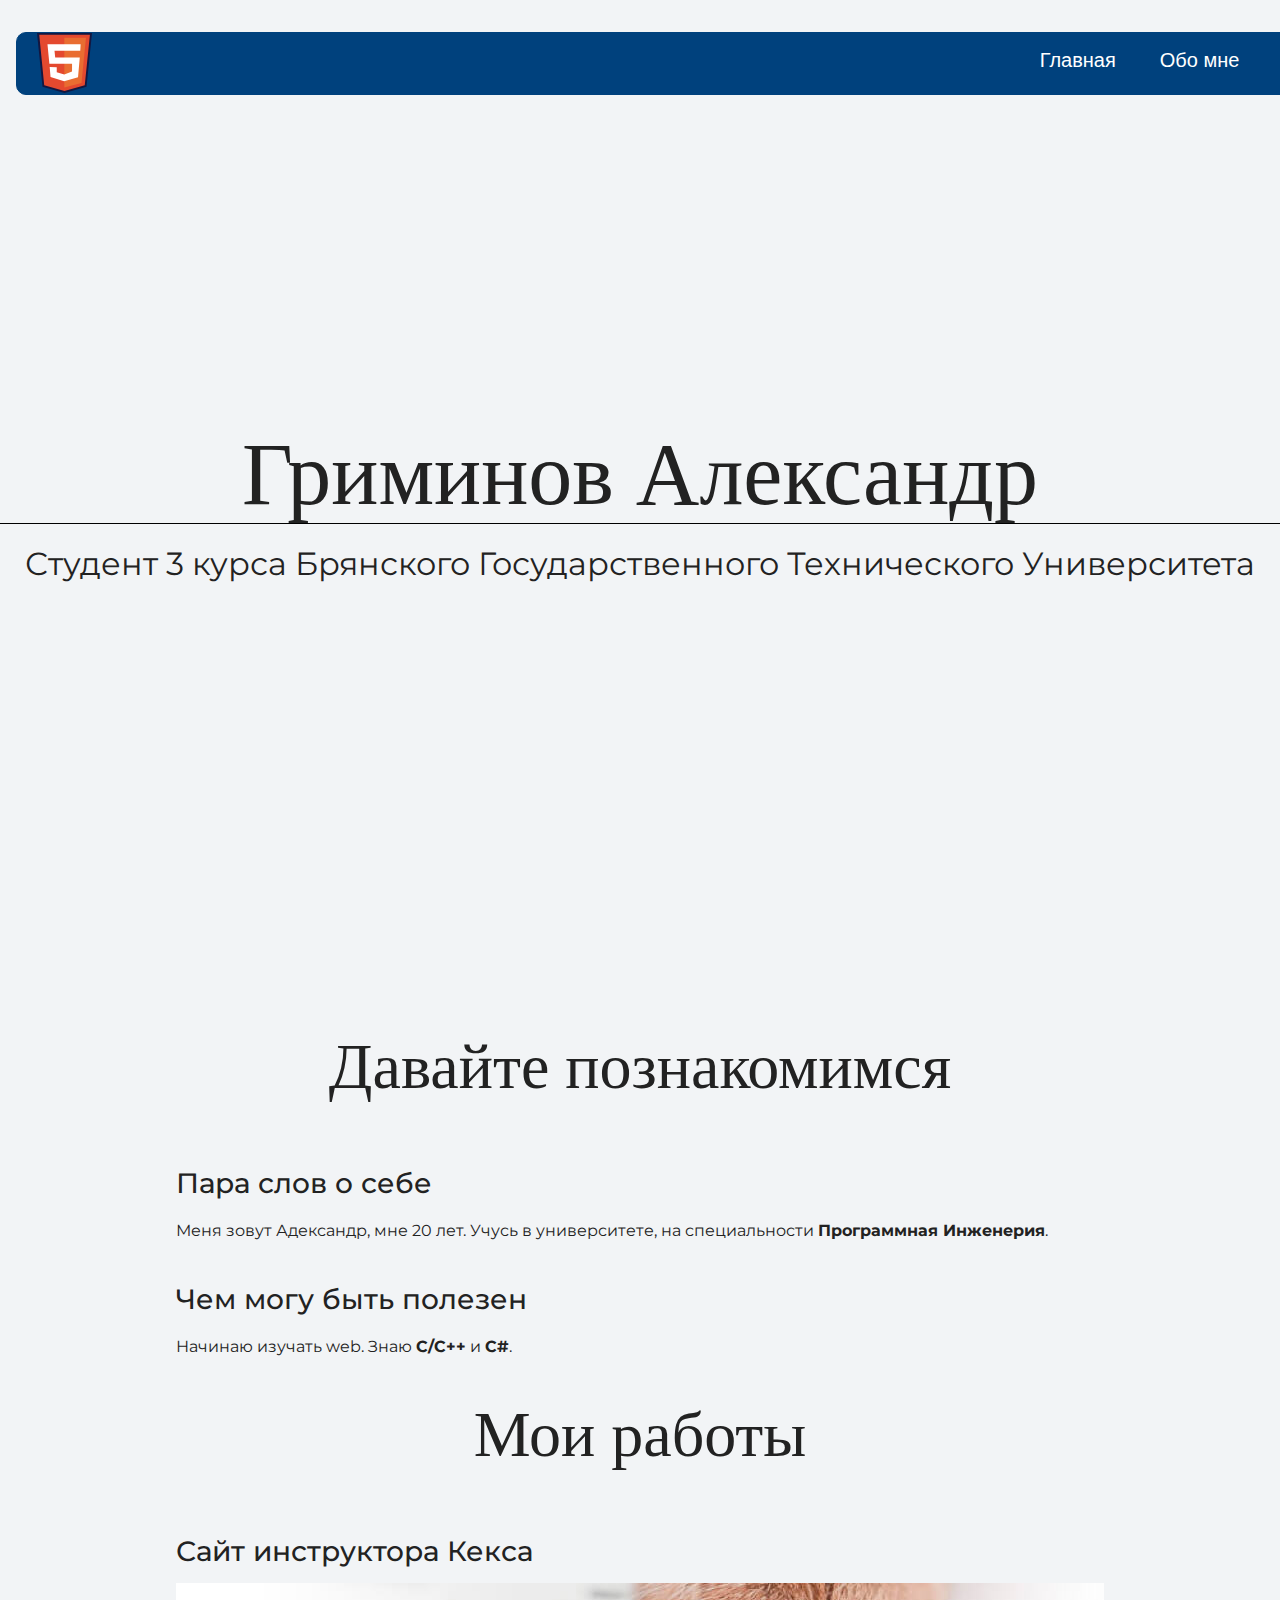
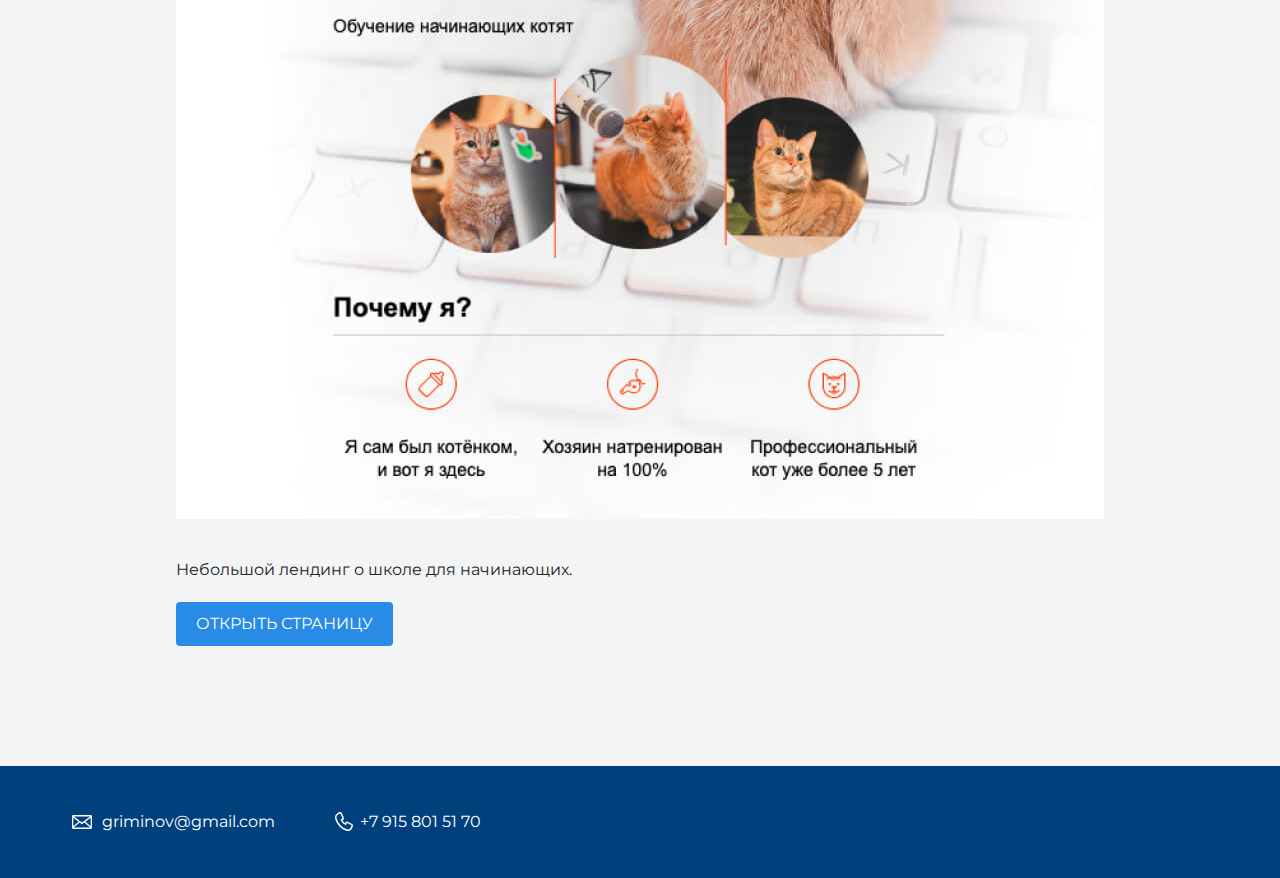
<file: index.html>
<!DOCTYPE html>
<html lang="ru">
  <head>
    <meta charset="UTF-8">
    <link rel="stylesheet" href="style.css">
    <link href="https://fonts.googleapis.com/css?family=Montserrat:400,500,700|Old+Standard+TT&display=swap&subset=cyrillic" rel="stylesheet">
    <title>Лабораторная №1</title>
  </head>

  <body>
    <header class="page-header">
      <div class = "container">
      <nav>
        <div class = "logo"><a href = "index.html"><img src="img/icon-html.svg" height="60px" style="background-color: #00417d;"></a></div>
        <ul class = "menu">
          <li><a class = "menu_href" href = "index.html">Главная</a></li>
          <li><a class = "menu_href" href = "#link">Обо мне</a></li>
          <li><a class = "menu_href" href = "contact.html">Контакты</a></li>
        </ul>
      </nav>
    </div>
    </header>

    <section class="hero-image">
      <div class = "container"></div>
      <h1 class="heading">Гриминов Александр</h1>
      <p style = "text-align: center;">Студент 3 курса Брянского Государственного Технического Университета</p>
    </div>
    </section>

    <section class="intro" id = "link">
      <div class = "container">
      <h2 class="subheading">Давайте познакомимся</h2>
      <h3>Пара слов о себе</h3>
      <p>Меня зовут Адександр, мне 20 лет. Учусь в университете, на специальности <b>Программная Инженерия</b>.</p>
      <h3>Чем могу быть полезен</h3>
      <p>Начинаю изучать web. Знаю <b>C/C++</b> и <b>C#</b>.</p>
    </div>
    </section>

    <section class="portfolio">
      <div class = "container">
      <h2 class="subheading">Мои работы</h2>

      <h3>Сайт инструктора Кекса</h3>
      <figure class="project-image">
        <img src="files/project.jpg" width="928" height="536" alt="Cайт инструктора Кекса">
      </figure>
      <p>Небольшой лендинг о школе для начинающих.</p>
      <a class="button" href="source/project/index.html">Открыть страницу</a>      
    </div>
    </section>

    <footer class="page-footer">
      <div class = "container">
        <a class = "footer-email" href="mailto:griminov@gmail.com">griminov@gmail.com</a>
        <a class = "footer-phone" href="tel:+79158015170">+7 915 801 51 70</a>
    </div>
    </footer>
  </body>
</html>
</file>
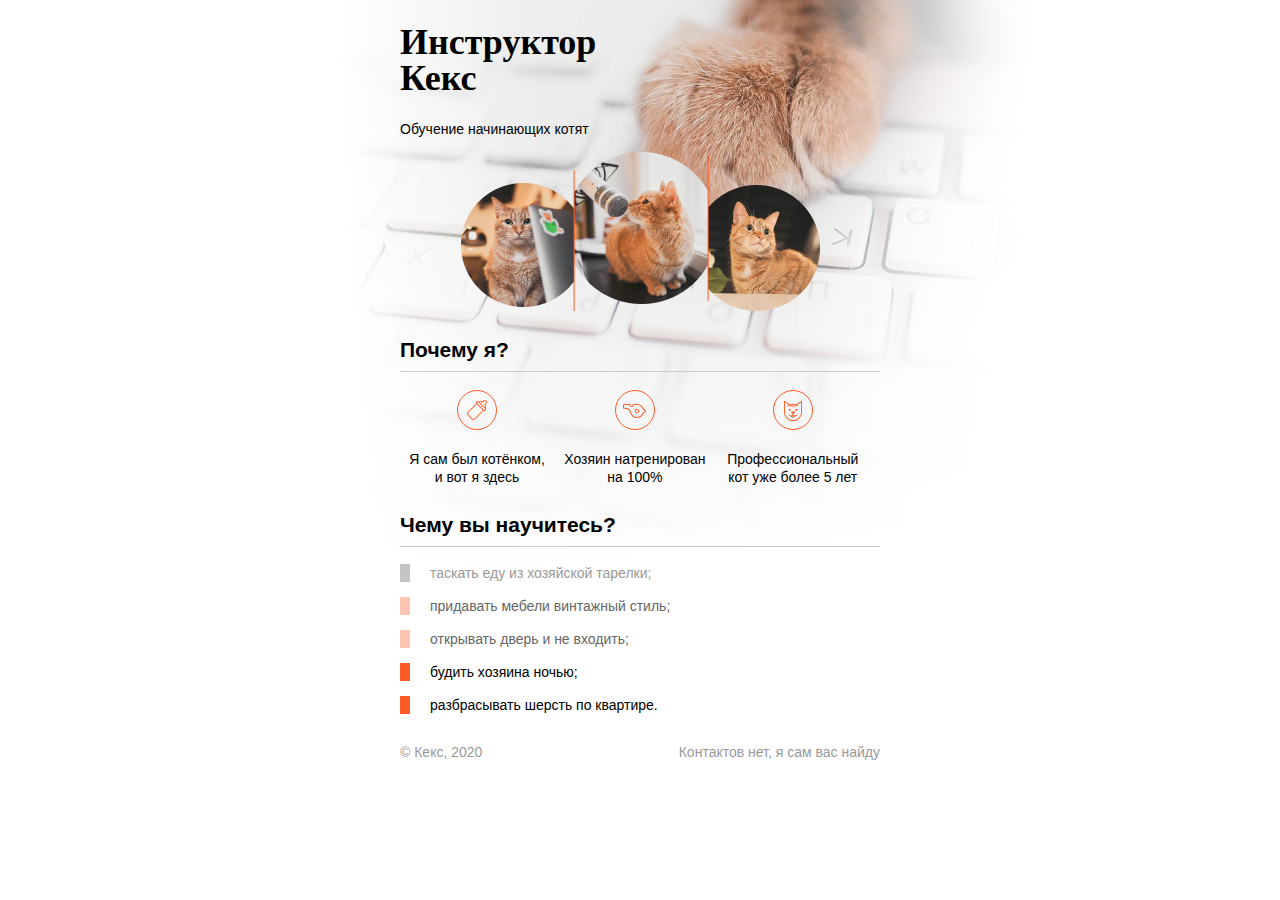
<file: source/project/index.html>
<!DOCTYPE html>
<html lang="ru">
  <head>
    <meta charset="utf-8">
    <title>Инструктор Кекс</title>
    <link rel="stylesheet" href="style.css">
  </head>
  <body>
    <div class="container">
      <header class="site-header">
        <h1>Инструктор Кекс</h1>
        <p>Обучение начинающих котят</p>
        <img src="img/keks.png">
      </header>

      <section class="features">
        <h2>Почему я?</h2>
        <p class="feature-kitten">Я сам был котёнком, и вот я здесь</p>
        <p class="feature-train">Хозяин натренирован на 100%</p>
        <p class="feature-cat">Профессиональный кот уже более 5 лет</p>
      </section>

      <section class="skills">
        <h2>Чему вы научитесь?</h2>
        <ul class="skills-list">
          <li class="skills-item">таскать еду из хозяйской тарелки;</li>
          <li class="skills-item standart">придавать мебели винтажный стиль;</li>
          <li class="skills-item standart">открывать дверь и не входить;</li>
          <li class="skills-item vip">будить хозяина ночью;</li>
          <li class="skills-item vip">разбрасывать шерсть по квартире.</li>
        </ul>
      </section>

      <footer class="site-footer">

        <p>© Кекс, 2020</p>
        <p>Контактов нет, я сам вас найду</p>
        
      </footer>
    </div>
  </body>
</html>
</file>
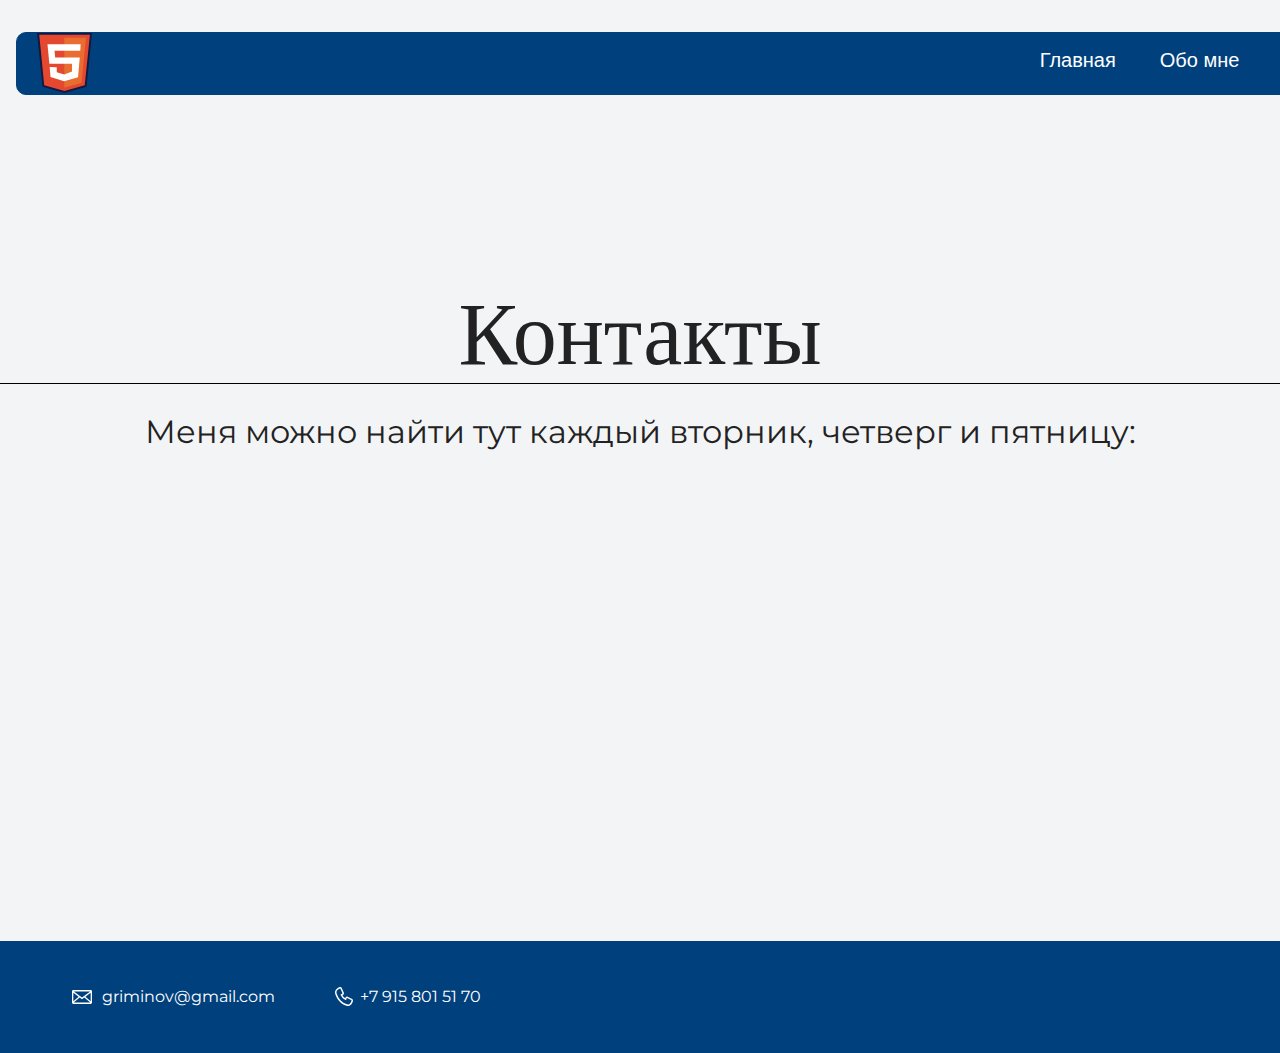
<file: contact.html>
<!DOCTYPE html>
<html lang="ru">
  <head>
    <meta charset="UTF-8">
    <link rel="stylesheet" href="style.css">
    <link href="https://fonts.googleapis.com/css?family=Montserrat:400,500,700|Old+Standard+TT&display=swap&subset=cyrillic" rel="stylesheet">
    <title>Лабораторная №1</title>
  </head>

  <body>
    <header class="page-header">
      <div class = "container">
      <nav>
        <div class = "logo"><a href = "index.html"><img src="img/icon-html.svg" height="60px" style="background-color: #00417d;"></a></div>
        <ul class = "menu">
          <li><a class = "menu_href" href = "index.html">Главная</a></li>
          <li><a class = "menu_href" href = "#link">Обо мне</a></li>
          <li><a class = "menu_href" href = "contact.html">Контакты</a></li>
        </ul>
      </nav>
    </div>
    </header>

   <h1 class = "heading">Контакты</h1>
   <p style="text-align: center; font-size: 2em;">Меня можно найти тут каждый вторник, четверг и пятницу: </p>
   <div style="text-align: center;">
    <iframe src="https://www.google.com/maps/embed?pb=!1m18!1m12!1m3!1d2384.133464929538!2d34.30260331602043!3d53.30505598550407!2m3!1f0!2f0!3f0!3m2!1i1024!2i768!4f13.1!3m3!1m2!1s0x4132a83cd2c1cd9d%3A0x6f3bb0a7ee0d8568!2z0JHRgNGP0L3RgdC60LjQuSDQs9C-0YHRg9C00LDRgNGB0YLQstC10L3QvdGL0Lkg0YLQtdGF0L3QuNGH0LXRgdC60LjQuSDRg9C90LjQstC10YDRgdC40YLQtdGC!5e0!3m2!1sru!2sru!4v1600546643781!5m2!1sru!2sru" width="600" height="450" frameborder="0" style="border:0;" allowfullscreen="" aria-hidden="false" tabindex="0"></iframe>
   </div>
    
    <footer class="page-footer">
      <div class = "container">
        <a class = "footer-email" href="mailto:griminov@gmail.com">griminov@gmail.com</a>
        <a class = "footer-phone" href="tel:+79158015170">+7 915 801 51 70</a>
    </div>
    </footer>
  </body>
</html>
</file>
<file: style.css>
body {
  margin: 0;
  min-width: 960px;
  font-family: "Montserrat", "Helvetica", "Arial", sans-serif;
  font-size: 16px;
  line-height: 32px;
  color: #222222;
  background-color: #f2f4f6;
  /* background-image: url("img/hero-bg.jpg"); */
  background-repeat: no-repeat;
  background-position: top center;
}

html {
  scroll-behavior: smooth; /* свойство scroll-behavior не наследуется, применяется к прокручиваемым блокам */ 
}

.container {
  max-width: 928px;
  margin: 0 auto;
  padding: 0 16px;
}

.page-header {
  margin: 0 0 160px;
  padding: 32px 0 32px;
}

.page-header .container,
.page-footer .container {
  max-width: 1408px;
  /* text-align: right; */
}

.page-header a {
  /* margin-left: 56px; */
  /* color: #288be6; */
  text-decoration: none;
  background-repeat: no-repeat;
  background-position: left;
}

.header-email {
  padding-left: 30px;
  background-image: url("img/icon-email-header.svg");
}

.header-phone {
  padding-left: 25px;
  background-image: url("img/icon-phone-header.svg");
}

.hero-image {
  margin-top: 300px;
  height: 600px;
}

.hero-image .container {
  max-width: 1408px;
  text-align: center;
}

.heading {
  margin: 0 0 16px;
  font-family: "Old Standard TT", "Times", "Times New Roman", serif;
  font-size: 88px;
  line-height: 96px;
  font-weight: 400;
  text-align: center;
  border-bottom: 1px solid black;
}

.hero-image p {
  margin: 0;
  font-size: 32px;
  line-height: 48px;
}

.intro {
  
}

.subheading {
  margin: 0 0 56px;
  font-family: "Old Standard TT", "Times", "Times New Roman", serif;
  font-size: 64px;
  line-height: 80px;
  font-weight: 400;
  text-align: center;
}

.user-image {
  margin: 0 0 32px;
  text-align: center;
}

.intro h3,
.portfolio h3 {
  margin: 0 0 12px;
  font-size: 28px;
  line-height: 40px;
  font-weight: 500;
}

.intro p {
  margin: 0 0 32px;
}

.skills-list {
  margin: 0;
  padding: 0;
}

.skills-list dt {
  padding-left: 32px;
  background-repeat: no-repeat;
  background-position: left;
}

.skill-html {
  background-image: url("img/icon-html.svg");
}

.skill-css {
  background-image: url("img/icon-css.svg");
}

.level {
  margin: 4px 0 16px;
  padding: 0;
  height: 14px;
  font-size: 0;
  background-color: #ffffff;
  border: 1px solid #86c3fa;
  border-radius: 8px;
}

.level div {
  margin: 1px;
  height: 12px;
  background-color: #288be6;
  border-radius: 6px;
}

.portfolio {
  margin: 0 0 120px;
}

.projects {
  margin: 0;
  padding: 0;
  list-style: none;
}

.projects li {
  margin: 0 0 80px;
}

.project-image {
  margin: 0 0 24px;
  text-align: center;
}

.projects p {
  margin: 0 0 24px;
}

.button {
  padding: 6px 20px;
  display: inline-block;
  vertical-align: baseline;
  text-decoration: none;
  text-transform: uppercase;
  border-radius: 4px;
  background-color: #288be6;
  color: #ffffff;
}

.page-footer {
  padding: 40px 0;
  background-color: #00417d;
  color: #ffffff;
}

.page-footer a {
  margin-left: 56px;
  color: inherit;
  text-decoration: none;
  background-repeat: no-repeat;
  background-position: left;
}

.footer-email {
  padding-left: 30px;
  background-image: url("img/icon-email-footer.svg");
}

.footer-phone {
  padding-left: 25px;
  background-image: url("img/icon-phone-footer.svg");
}

.menu_href{
  margin: 0;
  padding: 0;
  color: white;
  /* vertical-align: 120px; */
}
li {
  text-align: center;
  font-family: "Verdana", sans-serif;
  font-size: 20px;
  display: inline;
  /* padding: 10px; */
  padding-left: 20px; 
  margin-right: 20px;
  /* border-left: 1px solid #222222; */
}
.logo
{
  text-align: left;
  width: 50%;
  padding-left: 20px;
}
nav{
  background-color: #00417d;
  border: 1px solid #00417d;
  width: 110%;
  border-radius: 10px; 
  text-align: right;
}
.menu{
  margin-top: -60px;
}
</file>
<file: source/project/style.css>
body {
  padding: 0;
  font-family: "Arial", sans-serif;
  font-size: 14px;
  line-height: 18px;
  color: #000000;
  background: #ffffff url("img/keks-background.jpg") no-repeat 50% 0;
}

h1 {
  width: 260px;
  font-family: "Georgia", serif;
  font-size: 36px;
  line-height: 36px;
}

h2 {
  padding-bottom: 12px;
  border-bottom: 1px solid #cccccc;
}

.site-header {
  margin-bottom: 30px;
}

.skills-item {
  margin-bottom: 15px;
  padding-left: 20px;
  border-left: 10px solid #c4c4c4;
  color: #999999;
}

.standart {
  border-color: #ffc5b3;
  color: #666666;
}

/* Добавьте правило ниже */

.vip {
  border-color: #ff5a26;
  color: #000000;
}

.container {
  width: 480px;
  margin: 0 auto;
}

.site-header img {
  display: block;
  margin: 0 auto;
}

.features {
  margin-bottom: 30px;
}

.features p {
  display: inline-block;
  vertical-align: top;
  width: 30%;
  margin: 0 5px;
  text-align: center;
  background-repeat: no-repeat;
  background-position: center top;
}

.feature-kitten {
  padding-top: 60px;
  background-image: url("img/bottle.svg");
}

.feature-cat {
  padding-top: 60px;
  background-image: url("img/cat.svg");
}

.feature-train {
  padding-top: 60px;
  background-image: url("img/whistle.svg");
}

.skills-list {
  padding: 0;
  list-style: none;
}

.site-footer {
  display: flex;
  justify-content: space-between;
  color: #999999;
}
</file>
